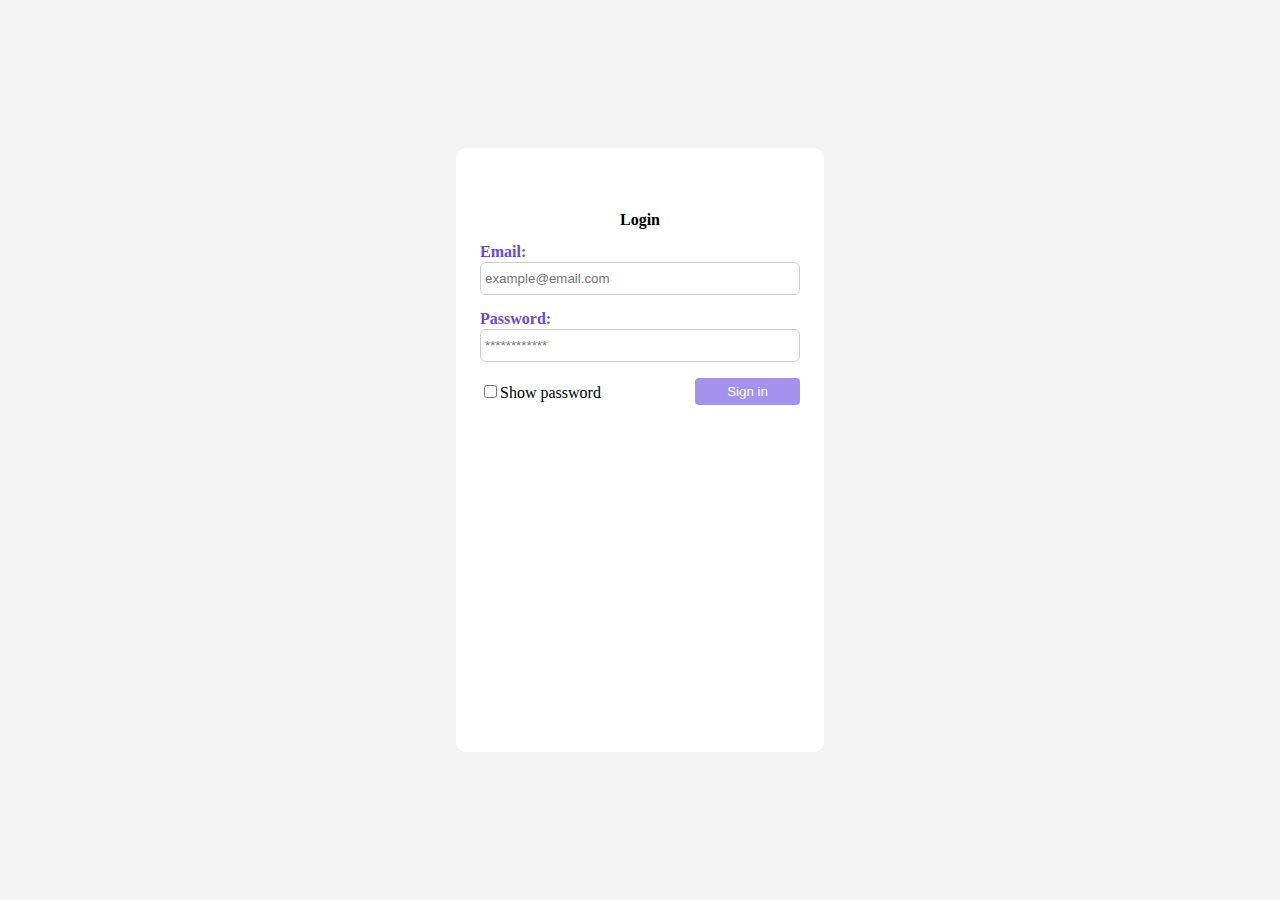
<file: index.html>
<!DOCTYPE html>
<html lang="en">
  <head>
    <meta charset="UTF-8" />
    <meta http-equiv="X-UA-Compatible" content="IE=edge" />
    <meta name="viewport" content="width=device-width, initial-scale=1.0" />
    <title>Document</title>
    <link rel="stylesheet" href="./assets/style.css" />
    <link rel="stylesheet" href="./assets/base.css" />
  </head>
  <body>
    <div class="container">
      <form class="form__container">
        <p class="form__title text__center">Login</p>
        <div class="form__group form__col">
          <label class="form__label text__violet" for="email">Email:</label>
          <input
            class="form__input"
            id="email"
            type="text"
            placeholder="example@email.com"
          />
          <p class="show-error"></p>
        </div>
        <div class="form__group form__col">
          <label class="form__label text__violet" for="password"
            >Password:</label
          >
          <input
            class="form__input"
            id="password"
            type="password"
            placeholder="************"
          />
        </div>
        <div class="form__group form__row">
          <div><input type="checkbox" id="checkbox" />Show password</div>
          <button class="btn-lg btn-primary disabled" disabled>Sign in</button>
        </div>
      </form>
    </div>

    <script src="./index.js"></script>
  </body>
</html>
</file>
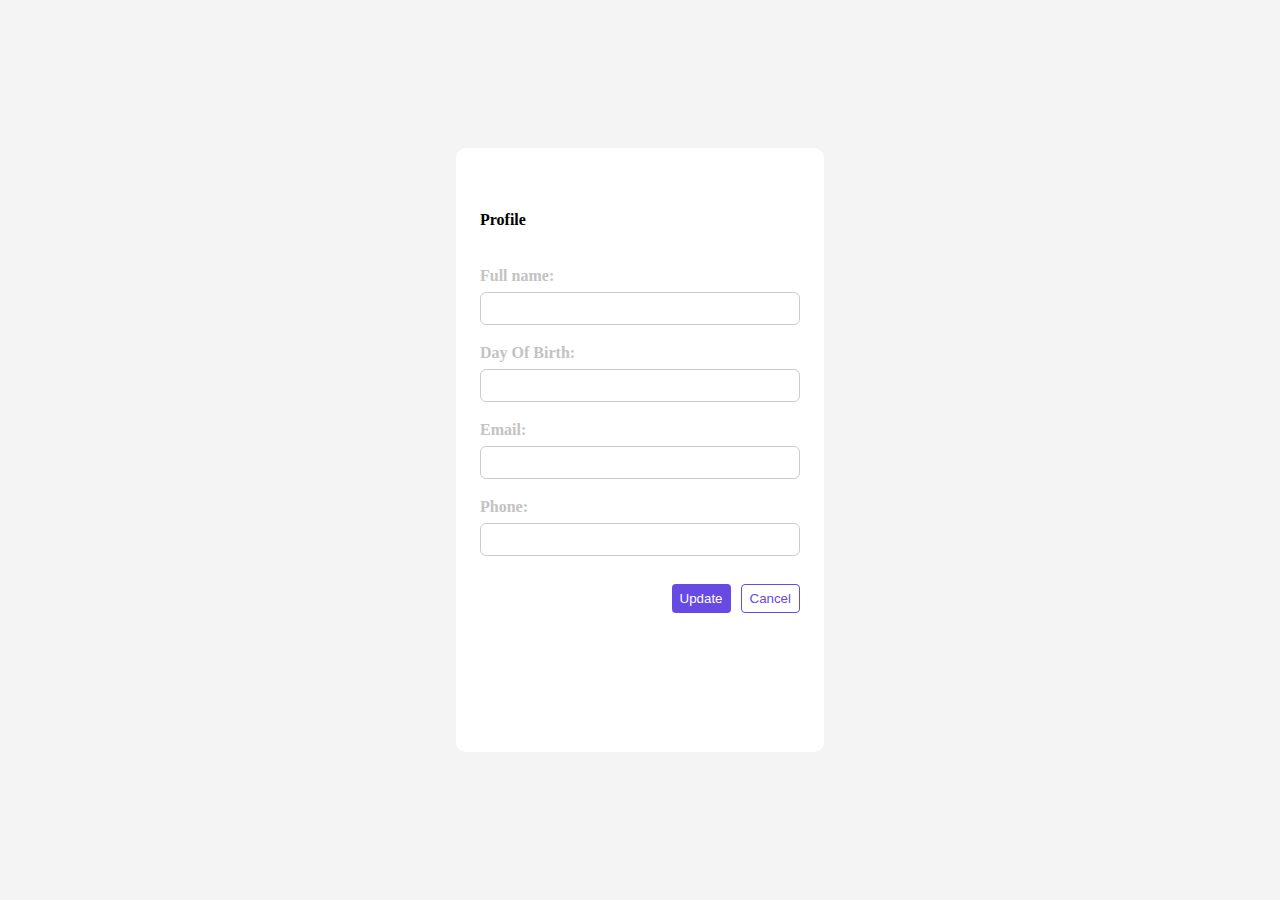
<file: UpdateProfile.html>
<!DOCTYPE html>
<html lang="en">
  <head>
    <meta charset="UTF-8" />
    <meta http-equiv="X-UA-Compatible" content="IE=edge" />
    <meta name="viewport" content="width=device-width, initial-scale=1.0" />
    <title>Update Profile</title>
    <link rel="stylesheet" href="./assets/style.css" />
    <link rel="stylesheet" href="./assets/base.css" />
  </head>
  <body>
    <div class="container">
      <div class="form__container">
        <p class="form__title mb-10">Profile</p>
        <div class="form__group form__col mt-5">
          <label for="fullname" class="form__label text__gray"
            >Full name:</label
          >
          <input
            type="text"
            class="form__input text__gray mt-2"
            name="fullname"
          />
          <span class="error"></span>
        </div>
        <div class="form__group form__col mt-5">
          <label for="fullname" class="form__label text__gray"
            >Day Of Birth:</label
          >
          <input
            type="text"
            class="form__input text__gray mt-2"
            name="birthday"
          />
          <span class="error"></span>
        </div>
        <div class="form__group form__col mt-5">
          <label for="fullname" class="form__label text__gray">Email:</label>
          <input type="text" class="form__input text__gray mt-2" name="email" />
          <span class="error"></span>
        </div>
        <div class="form__group form__col mt-5">
          <label for="fullname" class="form__label text__gray">Phone:</label>
          <input type="text" class="form__input text__gray mt-2" name="phone" />
          <span class="error"></span>
        </div>
        <div class="form__group flex-end mt-7">
          <button class="btn btn-primary">Update</button>
          <button class="btn btn-secondary">Cancel</button>
        </div>
      </div>
    </div>

    <script src="./updateProfile.js"></script>
    <script>
      const inputELs = document.querySelectorAll("input");
      validate(inputELs);
    </script>
  </body>
</html>
</file>
<file: assets/style.css>
.container {
  background: #f4f4f4;
  display: flex;
  justify-content: center;
  align-items: center;
}

.form__container {
  background: #ffffff;
  padding: 0 24px;
  padding-top: 64px;
  border-radius: 10px;
}
.form__title {
  font-weight: 800;
}
.text__center {
  text-align: center;
}
.form__group {
  margin-top: 16px;
}
.form__col {
  display: flex;
  flex-direction: column;
}
.form__input {
  margin-top: 2px;
  border-radius: 6px;
  border: 1px solid #ccc;
  outline: none;
  padding: 8px 4px;
}
.form__label {
  font-weight: 600;
}
.form__row {
  display: flex;
  align-items: center;
  justify-content: space-between;
  gap: 5px;
}
.text__gray {
  color: #c3c3c3;
}
.text__violet {
  color: #6749e4;
}
.btn {
  padding: 6px 8px;
  border-radius: 4px;
  cursor: pointer;
  border: none;
}
.btn-lg {
  padding: 6px 32px;
  border-radius: 4px;
  cursor: pointer;
  border: none;
}
.btn-primary {
  background: #6749e4;
  color: #ffffff;
  transition: all 0.3s;
}
.btn-secondary {
  border: 1px solid #6749e4;
  background: #ffffff;
  color: #6749e4;
  transition: all 0.3s;
}
.btn-primary:hover {
  border: 1px solid #6749e4;
  background: #ffffff;
  color: #6749e4;
}
.btn-secondary:hover {
  background: #6749e4;
  color: #ffffff;
}
.show-error {
  color: rgb(237, 6, 72);
  font-size: 12px;
  line-height: 2;
}
.disabled {
  background: rgb(103, 73, 228, 0.6);
}
.flex-end {
  display: flex;
  justify-content: flex-end;
  gap: 10px;
}
.mt-7 {
  margin-top: 28px;
}
.mt-5 {
  margin-top: 20px;
}
.mt-2 {
  margin-top: 8px;
}
.mb-10 {
  margin-bottom: 40px;
}

@media (max-width: 639px) {
  .container {
    height: 100vh;
  }
  .form__container {
    width: 80%;
    height: 60vh;
  }
}
@media (min-width: 640px) {
  .container {
    height: 100vh;
  }
  .form__container {
    width: 50%;
    height: 60vh;
  }
}
@media (min-width: 768px) {
  .container {
    height: 100vh;
  }
  .form__container {
    width: 50%;
    height: 60vh;
  }
}

@media (min-width: 1024px) {
  .container {
    height: 100vh;
  }
  .form__container {
    width: 30%;
    height: 50vh;
  }
}
@media (min-width: 1280px) {
  .container {
    height: 100vh;
  }
  .form__container {
    width: 25%;
    height: 60vh;
  }
}
</file>
<file: assets/base.css>
/* http://meyerweb.com/eric/tools/css/reset/ 
   v2.0 | 20110126
   License: none (public domain)
*/

html,
body,
div,
span,
applet,
object,
iframe,
h1,
h2,
h3,
h4,
h5,
h6,
p,
blockquote,
pre,
a,
abbr,
acronym,
address,
big,
cite,
code,
del,
dfn,
em,
img,
ins,
kbd,
q,
s,
samp,
small,
strike,
strong,
sub,
sup,
tt,
var,
b,
u,
i,
center,
dl,
dt,
dd,
ol,
ul,
li,
fieldset,
form,
label,
legend,
table,
caption,
tbody,
tfoot,
thead,
tr,
th,
td,
article,
aside,
canvas,
details,
embed,
figure,
figcaption,
footer,
header,
hgroup,
menu,
nav,
output,
ruby,
section,
summary,
time,
mark,
audio,
video {
  margin: 0;
  padding: 0;
  border: 0;
  font-size: 100%;
  font: inherit;
  vertical-align: baseline;
}
/* HTML5 display-role reset for older browsers */
article,
aside,
details,
figcaption,
figure,
footer,
header,
hgroup,
menu,
nav,
section {
  display: block;
}
body {
  line-height: 1;
}
ol,
ul {
  list-style: none;
}
blockquote,
q {
  quotes: none;
}
blockquote:before,
blockquote:after,
q:before,
q:after {
  content: "";
  content: none;
}
table {
  border-collapse: collapse;
  border-spacing: 0;
}
</file>
